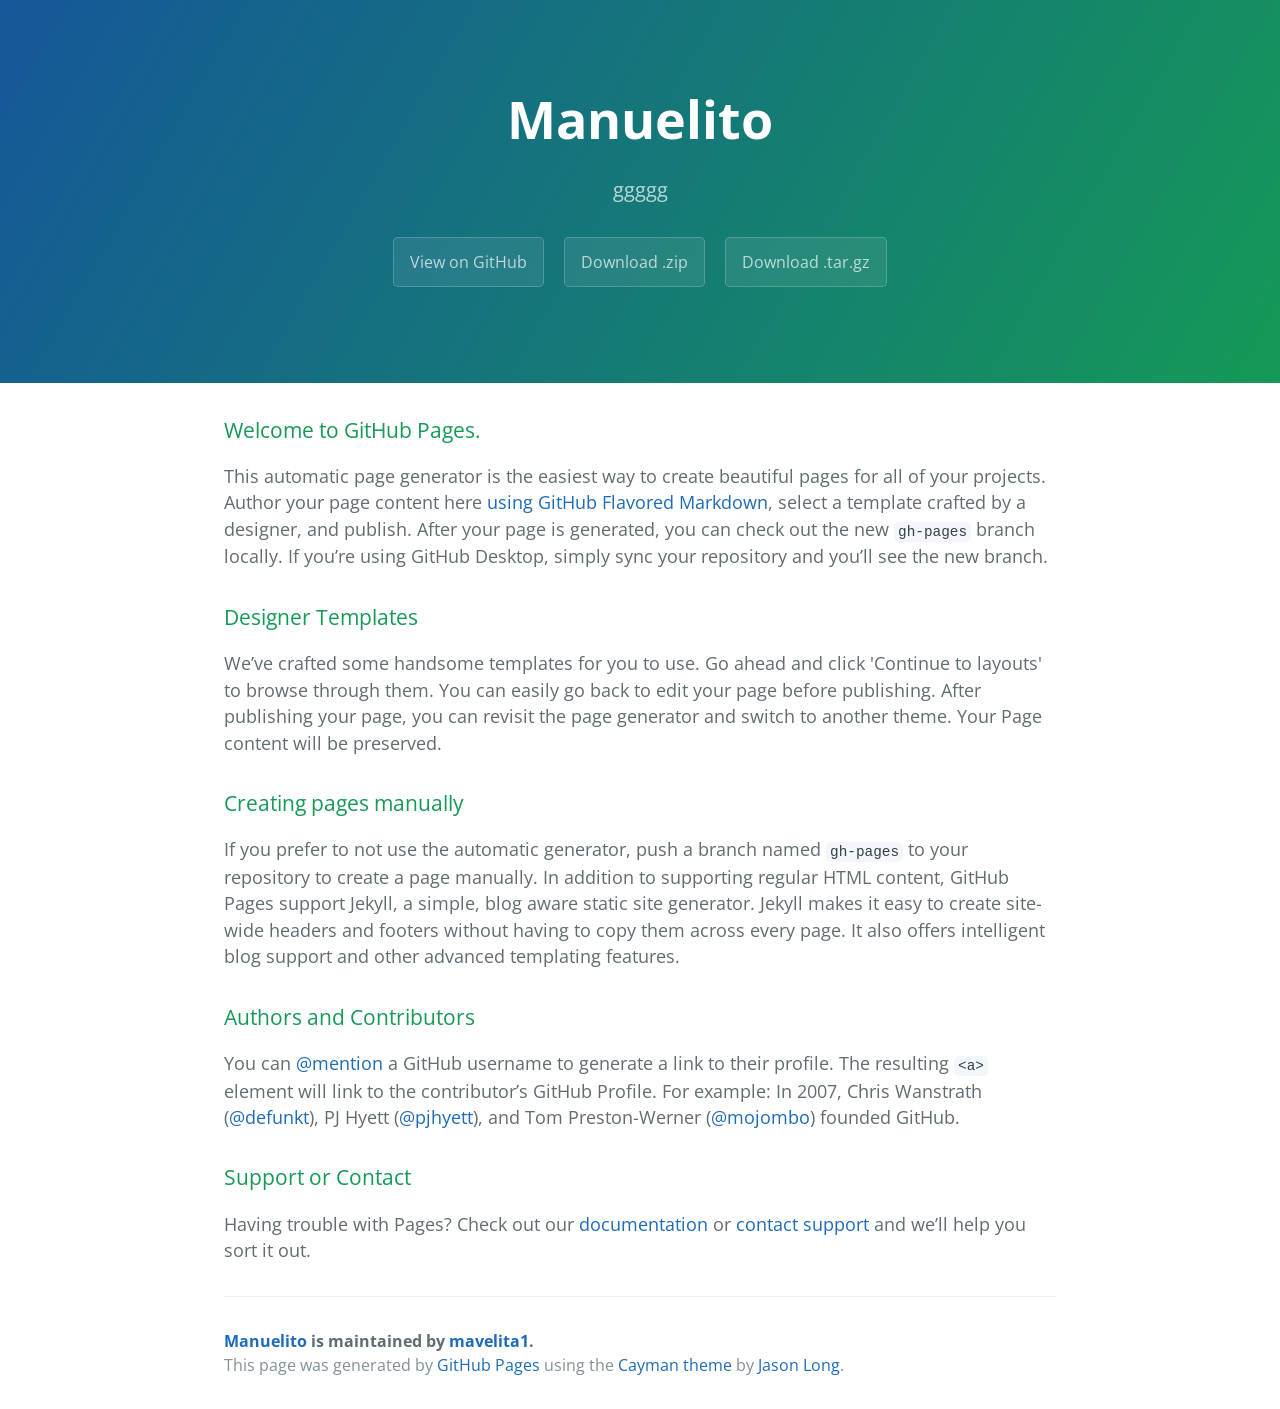
<file: index.html>
<!DOCTYPE html>
<html lang="en-us">
  <head>
    <meta charset="UTF-8">
    <title>Manuelito by mavelita1</title>
    <meta name="viewport" content="width=device-width, initial-scale=1">
    <link rel="stylesheet" type="text/css" href="stylesheets/normalize.css" media="screen">
    <link href='https://fonts.googleapis.com/css?family=Open+Sans:400,700' rel='stylesheet' type='text/css'>
    <link rel="stylesheet" type="text/css" href="stylesheets/stylesheet.css" media="screen">
    <link rel="stylesheet" type="text/css" href="stylesheets/github-light.css" media="screen">
  </head>
  <body>
    <section class="page-header">
      <h1 class="project-name">Manuelito</h1>
      <h2 class="project-tagline">ggggg</h2>
      <a href="https://github.com/mavelita1/manuelito" class="btn">View on GitHub</a>
      <a href="https://github.com/mavelita1/manuelito/zipball/master" class="btn">Download .zip</a>
      <a href="https://github.com/mavelita1/manuelito/tarball/master" class="btn">Download .tar.gz</a>
    </section>

    <section class="main-content">
      <h3>
<a id="welcome-to-github-pages" class="anchor" href="#welcome-to-github-pages" aria-hidden="true"><span aria-hidden="true" class="octicon octicon-link"></span></a>Welcome to GitHub Pages.</h3>

<p>This automatic page generator is the easiest way to create beautiful pages for all of your projects. Author your page content here <a href="https://guides.github.com/features/mastering-markdown/">using GitHub Flavored Markdown</a>, select a template crafted by a designer, and publish. After your page is generated, you can check out the new <code>gh-pages</code> branch locally. If you’re using GitHub Desktop, simply sync your repository and you’ll see the new branch.</p>

<h3>
<a id="designer-templates" class="anchor" href="#designer-templates" aria-hidden="true"><span aria-hidden="true" class="octicon octicon-link"></span></a>Designer Templates</h3>

<p>We’ve crafted some handsome templates for you to use. Go ahead and click 'Continue to layouts' to browse through them. You can easily go back to edit your page before publishing. After publishing your page, you can revisit the page generator and switch to another theme. Your Page content will be preserved.</p>

<h3>
<a id="creating-pages-manually" class="anchor" href="#creating-pages-manually" aria-hidden="true"><span aria-hidden="true" class="octicon octicon-link"></span></a>Creating pages manually</h3>

<p>If you prefer to not use the automatic generator, push a branch named <code>gh-pages</code> to your repository to create a page manually. In addition to supporting regular HTML content, GitHub Pages support Jekyll, a simple, blog aware static site generator. Jekyll makes it easy to create site-wide headers and footers without having to copy them across every page. It also offers intelligent blog support and other advanced templating features.</p>

<h3>
<a id="authors-and-contributors" class="anchor" href="#authors-and-contributors" aria-hidden="true"><span aria-hidden="true" class="octicon octicon-link"></span></a>Authors and Contributors</h3>

<p>You can <a href="https://help.github.com/articles/basic-writing-and-formatting-syntax/#mentioning-users-and-teams" class="user-mention">@mention</a> a GitHub username to generate a link to their profile. The resulting <code>&lt;a&gt;</code> element will link to the contributor’s GitHub Profile. For example: In 2007, Chris Wanstrath (<a href="https://github.com/defunkt" class="user-mention">@defunkt</a>), PJ Hyett (<a href="https://github.com/pjhyett" class="user-mention">@pjhyett</a>), and Tom Preston-Werner (<a href="https://github.com/mojombo" class="user-mention">@mojombo</a>) founded GitHub.</p>

<h3>
<a id="support-or-contact" class="anchor" href="#support-or-contact" aria-hidden="true"><span aria-hidden="true" class="octicon octicon-link"></span></a>Support or Contact</h3>

<p>Having trouble with Pages? Check out our <a href="https://help.github.com/pages">documentation</a> or <a href="https://github.com/contact">contact support</a> and we’ll help you sort it out.</p>

      <footer class="site-footer">
        <span class="site-footer-owner"><a href="https://github.com/mavelita1/manuelito">Manuelito</a> is maintained by <a href="https://github.com/mavelita1">mavelita1</a>.</span>

        <span class="site-footer-credits">This page was generated by <a href="https://pages.github.com">GitHub Pages</a> using the <a href="https://github.com/jasonlong/cayman-theme">Cayman theme</a> by <a href="https://twitter.com/jasonlong">Jason Long</a>.</span>
      </footer>

    </section>

  
  </body>
</html>
</file>
<file: stylesheets/stylesheet.css>
* {
  box-sizing: border-box; }

body {
  padding: 0;
  margin: 0;
  font-family: "Open Sans", "Helvetica Neue", Helvetica, Arial, sans-serif;
  font-size: 16px;
  line-height: 1.5;
  color: #606c71; }

a {
  color: #1e6bb8;
  text-decoration: none; }
  a:hover {
    text-decoration: underline; }

.btn {
  display: inline-block;
  margin-bottom: 1rem;
  color: rgba(255, 255, 255, 0.7);
  background-color: rgba(255, 255, 255, 0.08);
  border-color: rgba(255, 255, 255, 0.2);
  border-style: solid;
  border-width: 1px;
  border-radius: 0.3rem;
  transition: color 0.2s, background-color 0.2s, border-color 0.2s; }
  .btn + .btn {
    margin-left: 1rem; }

.btn:hover {
  color: rgba(255, 255, 255, 0.8);
  text-decoration: none;
  background-color: rgba(255, 255, 255, 0.2);
  border-color: rgba(255, 255, 255, 0.3); }

@media screen and (min-width: 64em) {
  .btn {
    padding: 0.75rem 1rem; } }

@media screen and (min-width: 42em) and (max-width: 64em) {
  .btn {
    padding: 0.6rem 0.9rem;
    font-size: 0.9rem; } }

@media screen and (max-width: 42em) {
  .btn {
    display: block;
    width: 100%;
    padding: 0.75rem;
    font-size: 0.9rem; }
    .btn + .btn {
      margin-top: 1rem;
      margin-left: 0; } }

.page-header {
  color: #fff;
  text-align: center;
  background-color: #159957;
  background-image: linear-gradient(120deg, #155799, #159957); }

@media screen and (min-width: 64em) {
  .page-header {
    padding: 5rem 6rem; } }

@media screen and (min-width: 42em) and (max-width: 64em) {
  .page-header {
    padding: 3rem 4rem; } }

@media screen and (max-width: 42em) {
  .page-header {
    padding: 2rem 1rem; } }

.project-name {
  margin-top: 0;
  margin-bottom: 0.1rem; }

@media screen and (min-width: 64em) {
  .project-name {
    font-size: 3.25rem; } }

@media screen and (min-width: 42em) and (max-width: 64em) {
  .project-name {
    font-size: 2.25rem; } }

@media screen and (max-width: 42em) {
  .project-name {
    font-size: 1.75rem; } }

.project-tagline {
  margin-bottom: 2rem;
  font-weight: normal;
  opacity: 0.7; }

@media screen and (min-width: 64em) {
  .project-tagline {
    font-size: 1.25rem; } }

@media screen and (min-width: 42em) and (max-width: 64em) {
  .project-tagline {
    font-size: 1.15rem; } }

@media screen and (max-width: 42em) {
  .project-tagline {
    font-size: 1rem; } }

.main-content :first-child {
  margin-top: 0; }
.main-content img {
  max-width: 100%; }
.main-content h1, .main-content h2, .main-content h3, .main-content h4, .main-content h5, .main-content h6 {
  margin-top: 2rem;
  margin-bottom: 1rem;
  font-weight: normal;
  color: #159957; }
.main-content p {
  margin-bottom: 1em; }
.main-content code {
  padding: 2px 4px;
  font-family: Consolas, "Liberation Mono", Menlo, Courier, monospace;
  font-size: 0.9rem;
  color: #383e41;
  background-color: #f3f6fa;
  border-radius: 0.3rem; }
.main-content pre {
  padding: 0.8rem;
  margin-top: 0;
  margin-bottom: 1rem;
  font: 1rem Consolas, "Liberation Mono", Menlo, Courier, monospace;
  color: #567482;
  word-wrap: normal;
  background-color: #f3f6fa;
  border: solid 1px #dce6f0;
  border-radius: 0.3rem; }
  .main-content pre > code {
    padding: 0;
    margin: 0;
    font-size: 0.9rem;
    color: #567482;
    word-break: normal;
    white-space: pre;
    background: transparent;
    border: 0; }
.main-content .highlight {
  margin-bottom: 1rem; }
  .main-content .highlight pre {
    margin-bottom: 0;
    word-break: normal; }
.main-content .highlight pre, .main-content pre {
  padding: 0.8rem;
  overflow: auto;
  font-size: 0.9rem;
  line-height: 1.45;
  border-radius: 0.3rem; }
.main-content pre code, .main-content pre tt {
  display: inline;
  max-width: initial;
  padding: 0;
  margin: 0;
  overflow: initial;
  line-height: inherit;
  word-wrap: normal;
  background-color: transparent;
  border: 0; }
  .main-content pre code:before, .main-content pre code:after, .main-content pre tt:before, .main-content pre tt:after {
    content: normal; }
.main-content ul, .main-content ol {
  margin-top: 0; }
.main-content blockquote {
  padding: 0 1rem;
  margin-left: 0;
  color: #819198;
  border-left: 0.3rem solid #dce6f0; }
  .main-content blockquote > :first-child {
    margin-top: 0; }
  .main-content blockquote > :last-child {
    margin-bottom: 0; }
.main-content table {
  display: block;
  width: 100%;
  overflow: auto;
  word-break: normal;
  word-break: keep-all; }
  .main-content table th {
    font-weight: bold; }
  .main-content table th, .main-content table td {
    padding: 0.5rem 1rem;
    border: 1px solid #e9ebec; }
.main-content dl {
  padding: 0; }
  .main-content dl dt {
    padding: 0;
    margin-top: 1rem;
    font-size: 1rem;
    font-weight: bold; }
  .main-content dl dd {
    padding: 0;
    margin-bottom: 1rem; }
.main-content hr {
  height: 2px;
  padding: 0;
  margin: 1rem 0;
  background-color: #eff0f1;
  border: 0; }

@media screen and (min-width: 64em) {
  .main-content {
    max-width: 64rem;
    padding: 2rem 6rem;
    margin: 0 auto;
    font-size: 1.1rem; } }

@media screen and (min-width: 42em) and (max-width: 64em) {
  .main-content {
    padding: 2rem 4rem;
    font-size: 1.1rem; } }

@media screen and (max-width: 42em) {
  .main-content {
    padding: 2rem 1rem;
    font-size: 1rem; } }

.site-footer {
  padding-top: 2rem;
  margin-top: 2rem;
  border-top: solid 1px #eff0f1; }

.site-footer-owner {
  display: block;
  font-weight: bold; }

.site-footer-credits {
  color: #819198; }

@media screen and (min-width: 64em) {
  .site-footer {
    font-size: 1rem; } }

@media screen and (min-width: 42em) and (max-width: 64em) {
  .site-footer {
    font-size: 1rem; } }

@media screen and (max-width: 42em) {
  .site-footer {
    font-size: 0.9rem; } }
</file>
<file: stylesheets/github-light.css>
/*
The MIT License (MIT)

Copyright (c) 2016 GitHub, Inc.

Permission is hereby granted, free of charge, to any person obtaining a copy
of this software and associated documentation files (the "Software"), to deal
in the Software without restriction, including without limitation the rights
to use, copy, modify, merge, publish, distribute, sublicense, and/or sell
copies of the Software, and to permit persons to whom the Software is
furnished to do so, subject to the following conditions:

The above copyright notice and this permission notice shall be included in all
copies or substantial portions of the Software.

THE SOFTWARE IS PROVIDED "AS IS", WITHOUT WARRANTY OF ANY KIND, EXPRESS OR
IMPLIED, INCLUDING BUT NOT LIMITED TO THE WARRANTIES OF MERCHANTABILITY,
FITNESS FOR A PARTICULAR PURPOSE AND NONINFRINGEMENT. IN NO EVENT SHALL THE
AUTHORS OR COPYRIGHT HOLDERS BE LIABLE FOR ANY CLAIM, DAMAGES OR OTHER
LIABILITY, WHETHER IN AN ACTION OF CONTRACT, TORT OR OTHERWISE, ARISING FROM,
OUT OF OR IN CONNECTION WITH THE SOFTWARE OR THE USE OR OTHER DEALINGS IN THE
SOFTWARE.

*/

.pl-c /* comment */ {
  color: #969896;
}

.pl-c1 /* constant, variable.other.constant, support, meta.property-name, support.constant, support.variable, meta.module-reference, markup.raw, meta.diff.header */,
.pl-s .pl-v /* string variable */ {
  color: #0086b3;
}

.pl-e /* entity */,
.pl-en /* entity.name */ {
  color: #795da3;
}

.pl-smi /* variable.parameter.function, storage.modifier.package, storage.modifier.import, storage.type.java, variable.other */,
.pl-s .pl-s1 /* string source */ {
  color: #333;
}

.pl-ent /* entity.name.tag */ {
  color: #63a35c;
}

.pl-k /* keyword, storage, storage.type */ {
  color: #a71d5d;
}

.pl-s /* string */,
.pl-pds /* punctuation.definition.string, string.regexp.character-class */,
.pl-s .pl-pse .pl-s1 /* string punctuation.section.embedded source */,
.pl-sr /* string.regexp */,
.pl-sr .pl-cce /* string.regexp constant.character.escape */,
.pl-sr .pl-sre /* string.regexp source.ruby.embedded */,
.pl-sr .pl-sra /* string.regexp string.regexp.arbitrary-repitition */ {
  color: #183691;
}

.pl-v /* variable */ {
  color: #ed6a43;
}

.pl-id /* invalid.deprecated */ {
  color: #b52a1d;
}

.pl-ii /* invalid.illegal */ {
  color: #f8f8f8;
  background-color: #b52a1d;
}

.pl-sr .pl-cce /* string.regexp constant.character.escape */ {
  font-weight: bold;
  color: #63a35c;
}

.pl-ml /* markup.list */ {
  color: #693a17;
}

.pl-mh /* markup.heading */,
.pl-mh .pl-en /* markup.heading entity.name */,
.pl-ms /* meta.separator */ {
  font-weight: bold;
  color: #1d3e81;
}

.pl-mq /* markup.quote */ {
  color: #008080;
}

.pl-mi /* markup.italic */ {
  font-style: italic;
  color: #333;
}

.pl-mb /* markup.bold */ {
  font-weight: bold;
  color: #333;
}

.pl-md /* markup.deleted, meta.diff.header.from-file */ {
  color: #bd2c00;
  background-color: #ffecec;
}

.pl-mi1 /* markup.inserted, meta.diff.header.to-file */ {
  color: #55a532;
  background-color: #eaffea;
}

.pl-mdr /* meta.diff.range */ {
  font-weight: bold;
  color: #795da3;
}

.pl-mo /* meta.output */ {
  color: #1d3e81;
}
</file>
